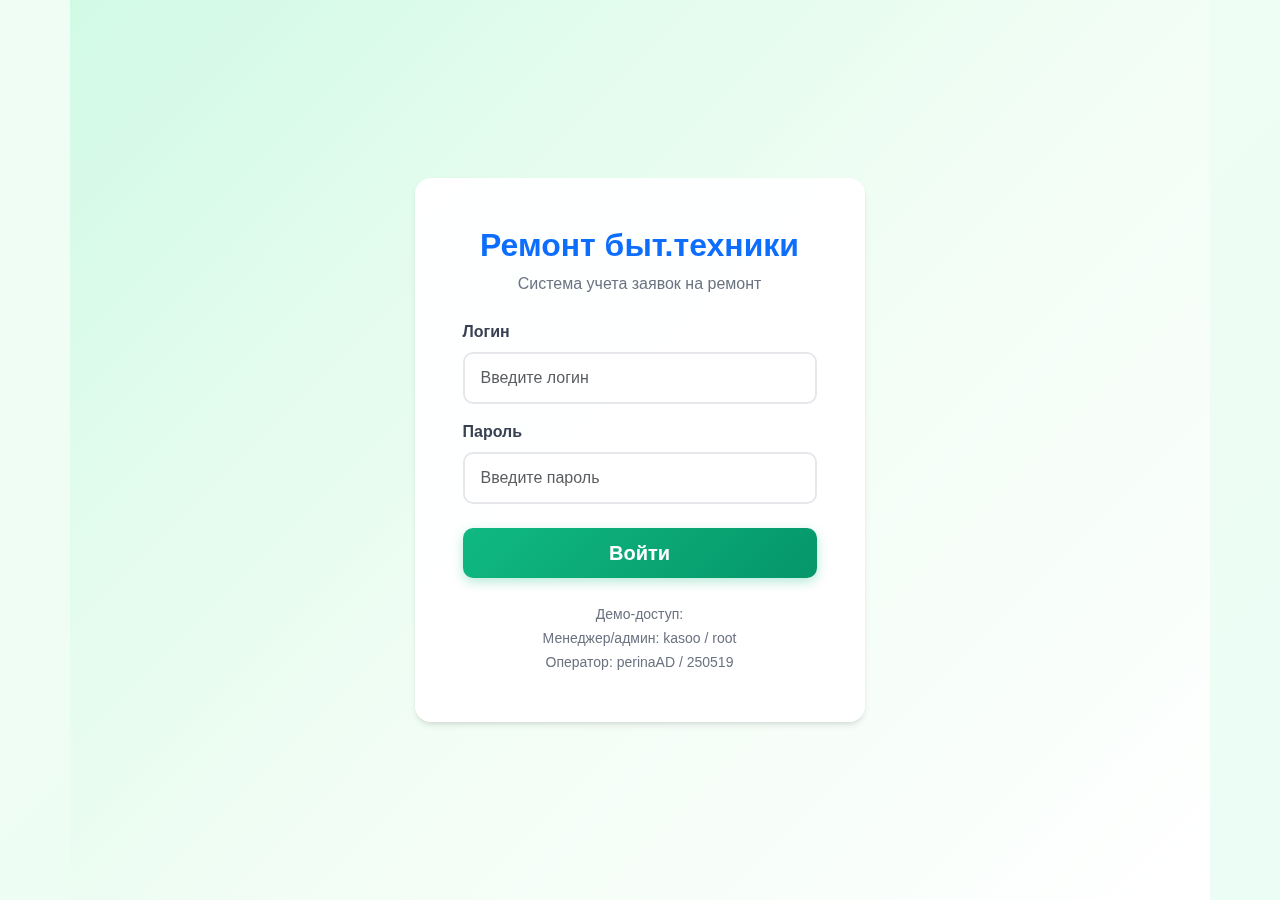
<file: frontend/index.html>
<!DOCTYPE html>
<html lang="ru">
<head>
    <meta charset="UTF-8">
    <meta name="viewport" content="width=device-width, initial-scale=1.0">
    <title>Вход в систему - Ремонт техники</title>
    <link href="https://cdn.jsdelivr.net/npm/bootstrap@5.3.2/dist/css/bootstrap.min.css" rel="stylesheet">
    <link rel="stylesheet" href="css/style.css">
</head>
<body class="bg-light">
    <div class="container">
        <div class="row justify-content-center align-items-center min-vh-100">
            <div class="col-md-5">
                <div class="card shadow">
                    <div class="card-body p-5">
                        <div class="text-center mb-4">
                            <h2 class="fw-bold text-primary">Ремонт быт.техники</h2>
                            <p class="text-muted">Система учета заявок на ремонт</p>
                        </div>

                        <form id="loginForm" onsubmit="handleLogin(event)">
                            <div class="mb-3">
                                <label for="login" class="form-label">Логин</label>
                                <input
                                    type="text"
                                    class="form-control"
                                    id="login"
                                    placeholder="Введите логин"
                                    required
                                    autocomplete="username"
                                >
                            </div>

                            <div class="mb-4">
                                <label for="password" class="form-label">Пароль</label>
                                <input
                                    type="password"
                                    class="form-control"
                                    id="password"
                                    placeholder="Введите пароль"
                                    required
                                    autocomplete="current-password"
                                >
                            </div>

                            <div class="d-grid">
                                <button type="submit" class="btn btn-primary btn-lg">
                                    Войти
                                </button>
                            </div>
                        </form>

                        <div id="errorMessage" class="alert alert-danger mt-3 d-none" role="alert">
                            <!-- Сообщение об ошибке -->
                        </div>

                        <div class="text-center mt-4">
                            <small class="text-muted">
                                Демо-доступ: <br>
                                Менеджер/админ: kasoo / root <br>
                                Оператор: perinaAD / 250519
                            </small>
                        </div>
                    </div>
                </div>
            </div>
        </div>
    </div>

    <script src="js/config.js"></script>
    <script src="js/auth.js"></script>
</body>
</html>
</file>
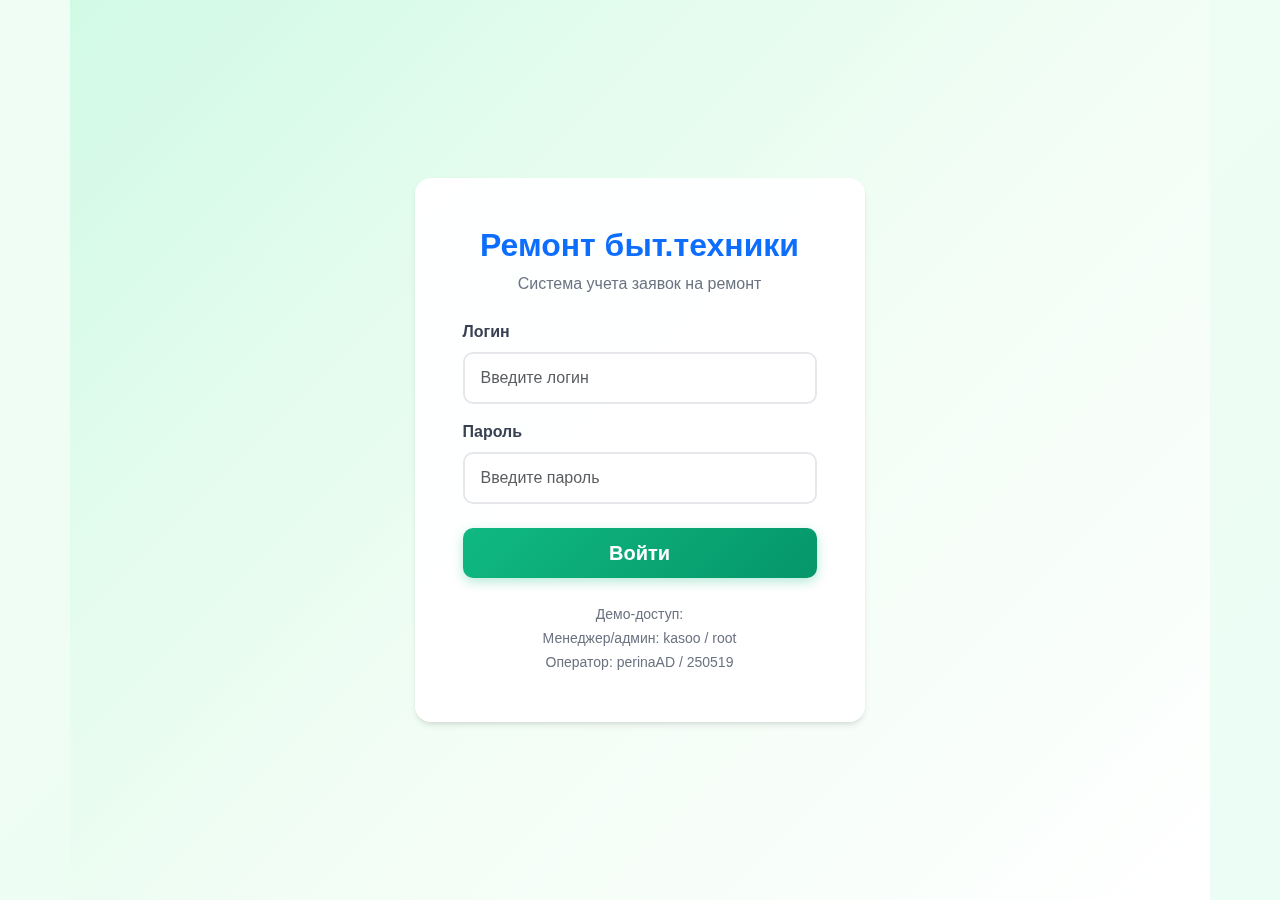
<file: frontend/dashboard.html>
<!DOCTYPE html>
<html lang="ru">
<head>
    <meta charset="UTF-8">
    <meta name="viewport" content="width=device-width, initial-scale=1.0">
    <title>Панель управления - Заявки</title>
    <link href="https://cdn.jsdelivr.net/npm/bootstrap@5.3.2/dist/css/bootstrap.min.css" rel="stylesheet">
    <link rel="stylesheet" href="https://cdnjs.cloudflare.com/ajax/libs/font-awesome/6.4.0/css/all.min.css">
    <link rel="stylesheet" href="css/style.css">
</head>
<body>
    <!-- Навигационная панель -->
    <nav class="navbar navbar-expand-lg navbar-dark bg-primary">
        <div class="container-fluid">
            <a class="navbar-brand" href="dashboard.html">
                <i class="fas fa-wrench me-2"></i>Бытовая техника ремонт
            </a>

            <button class="navbar-toggler" type="button" data-bs-toggle="collapse" data-bs-target="#navbarNav">
                <span class="navbar-toggler-icon"></span>
            </button>

            <div class="collapse navbar-collapse" id="navbarNav">
                <ul class="navbar-nav">
                    <li class="nav-item">
                        <a class="nav-link active" href="dashboard.html">Заявки</a>
                    </li>
                    <li class="nav-item">
                        <a class="nav-link" href="statistics.html">Статистика</a>
                    </li>
                    <li class="nav-item" id="usersLink" style="display:none">
                        <a class="nav-link" href="users.html">Пользователи</a>
                    </li>
                </ul>

                <ul class="navbar-nav ms-auto">
                    <li class="nav-item">
                        <span class="navbar-text text-white me-3">
                            <i class="fas fa-user-circle me-1"></i>
                            <span id="userName">Загрузка...</span>
                        </span>
                    </li>
                    <li class="nav-item">
                        <button class="btn btn-outline-light btn-sm" onclick="logout()">
                            <i class="fas fa-sign-out-alt me-1"></i>Выход
                        </button>
                    </li>
                </ul>
            </div>
        </div>
    </nav>

    <div class="container-fluid mt-4 py-4">
        <!-- Заголовок и кнопка создания -->
        <div class="row mb-4">
            <div class="col-md-8">
                <h2>Список заявок</h2>
            </div>
            <div class="col-md-4 text-end">
                <button class="btn btn-success" data-bs-toggle="modal" data-bs-target="#createRequestModal">
                    <i class="fas fa-plus me-2"></i>+ Создать заявку
                </button>
            </div>
        </div>

        <!-- Фильтры -->
        <div class="card mb-4">
            <div class="card-body">
                <div class="row g-3">
                    <div class="col-md-4">
                        <label class="form-label">Статус</label>
                        <select class="form-select" id="filterStatus" onchange="loadRequests()">
                            <option value="">Все статусы</option>
                            <option value="Новая заявка">Новая заявка</option>
                            <option value="В процессе ремонта">В процессе ремонта</option>
                            <option value="Готова к выдаче">Готова к выдаче</option>
                            <option value="Ожидание запчастей">Ожидание запчастей</option>
                            <option value="Завершена">Завершена</option>
                        </select>
                    </div>
                    <div class="col-md-4">
                        <label class="form-label">&nbsp;</label>
                        <button class="btn btn-secondary w-100" onclick="clearFilters()">
                            <i class="fas fa-times me-2"></i>Сбросить фильтры
                        </button>
                    </div>
                </div>
            </div>
        </div>

        <!-- Контейнер для карточек заявок -->
        <div class="row g-4" id="requestsContainer">
            <!-- Загрузка... -->
            <div class="col-12 text-center">
                <div class="spinner-border text-primary" role="status">
                    <span class="visually-hidden">Загрузка...</span>
                </div>
            </div>
        </div>

        <!-- Статистика -->
        <div class="row mt-4">
            <div class="col-md-3">
                <div class="card text-center">
                    <div class="card-body">
                        <h5 class="card-title">Всего заявок</h5>
                        <p class="display-6 text-primary" id="statTotal">-</p>
                    </div>
                </div>
            </div>
            <div class="col-md-3">
                <div class="card text-center">
                    <div class="card-body">
                        <h5 class="card-title">Новые</h5>
                        <p class="display-6 text-info" id="statNew">-</p>
                    </div>
                </div>
            </div>
            <div class="col-md-3">
                <div class="card text-center">
                    <div class="card-body">
                        <h5 class="card-title">В работе</h5>
                        <p class="display-6 text-warning" id="statInProgress">-</p>
                    </div>
                </div>
            </div>
            <div class="col-md-3">
                <div class="card text-center">
                    <div class="card-body">
                        <h5 class="card-title">Завершено</h5>
                        <p class="display-6 text-success" id="statCompleted">-</p>
                    </div>
                </div>
            </div>
        </div>
    </div>

    <!-- Модальное окно создания заявки -->
    <div class="modal fade" id="createRequestModal" tabindex="-1">
        <div class="modal-dialog">
            <div class="modal-content">
                <div class="modal-header">
                    <h5 class="modal-title">Создание новой заявки</h5>
                    <button type="button" class="btn-close" data-bs-dismiss="modal"></button>
                </div>
                <form id="createRequestForm" onsubmit="handleCreateRequest(event)">
                    <div class="modal-body">
                        <div class="mb-3">
                            <label class="form-label">Тип техники *</label>
                            <input type="text" class="form-control" id="tech_type" placeholder="Например: Стиральная машина" required>
                        </div>
                        <div class="mb-3">
                            <label class="form-label">Модель *</label>
                            <input type="text" class="form-control" id="tech_model" placeholder="Например: Samsung RB-37" required>
                        </div>
                        <div class="mb-3">
                            <label class="form-label">Описание проблемы *</label>
                            <textarea class="form-control" id="problem_description" rows="3" placeholder="Опишите проблему подробно..." required></textarea>
                        </div>
                        <div class="mb-3">
                            <label class="form-label">Клиент *</label>
                            <select class="form-select" id="client_id" required>
                                <option value="">Выберите клиента</option>
                            </select>
                        </div>
                    </div>
                    <div class="modal-footer">
                        <button type="button" class="btn btn-secondary" data-bs-dismiss="modal">Отмена</button>
                        <button type="submit" class="btn btn-primary">Создать заявку</button>
                    </div>
                </form>
            </div>
        </div>
    </div>

    <!-- Модальное окно просмотра заявки -->
    <div class="modal fade" id="viewRequestModal" tabindex="-1">
        <div class="modal-dialog modal-lg">
            <div class="modal-content">
                <div class="modal-header">
                    <h5 class="modal-title">Заявка #<span id="viewRequestId">-</span></h5>
                    <button type="button" class="btn-close" data-bs-dismiss="modal"></button>
                </div>
                <div class="modal-body">
                    <!-- Информация о заявке -->
                    <div class="row mb-3">
                        <div class="col-md-6">
                            <h6>Статус</h6>
                            <p id="viewStatus">-</p>
                        </div>
                    </div>

                    <div class="row mb-3">
                        <div class="col-md-6">
                            <h6>Тип техники</h6>
                            <p id="viewTechType" class="text-muted">-</p>
                        </div>
                        <div class="col-md-6">
                            <h6>Модель</h6>
                            <p id="viewTechModel" class="text-muted">-</p>
                        </div>
                    </div>

                    <div class="mb-3">
                        <h6>Описание проблемы</h6>
                        <p id="viewProblem" class="text-muted">-</p>
                    </div>

                    <div class="row mb-3">
                        <div class="col-md-6">
                            <h6>Мастер</h6>
                            <p id="viewMaster" class="text-muted">-</p>
                        </div>
                        <div class="col-md-6">
                            <h6>Клиент</h6>
                            <p id="viewClient" class="text-muted">-</p>
                        </div>
                    </div>

                    <div class="row mb-3">
                        <div class="col-md-6">
                            <h6>Дата создания</h6>
                            <p id="viewStartDate" class="text-muted">-</p>
                        </div>
                        <div class="col-md-6">
                            <h6>Дата завершения</h6>
                            <p id="viewEndDate" class="text-muted">-</p>
                        </div>
                    </div>

                    <!-- Комментарии -->
                    <hr>
                    <div class="d-flex justify-content-between align-items-center mb-2">
                        <h6>Комментарии</h6>
                        <button class="btn btn-sm btn-outline-primary" onclick="openAddComment()">
                            <i class="fas fa-plus me-1"></i>Добавить
                        </button>
                    </div>
                    <div id="viewComments" class="mt-2">
                        <p class="text-muted">Комментариев пока нет</p>
                    </div>

                    <!-- QR-код для отзыва -->
                    <hr>
                    <div class="text-center">
                        <h6>Отзыв клиента</h6>
                        <img id="qrFeedback" src="" alt="QR-код для отзыва" style="max-width: 200px;">
                        <p class="text-muted mt-2">
                            <small>Отсканируйте QR-код для получения отзыва</small>
                        </p>
                    </div>
                </div>
                <div class="modal-footer">
                    <button type="button" class="btn btn-secondary" data-bs-dismiss="modal">Закрыть</button>

                    <!-- Кнопки управления заявкой -->
                    <div id="editButtons" style="display:none;">
                        <button type="button" class="btn btn-warning" onclick="openEditMode()">
                            <i class="fas fa-edit me-1"></i>Редактировать
                        </button>
                        <button type="button" class="btn btn-success" onclick="assignMaster()">
                            <i class="fas fa-user-plus me-1"></i>Назначить мастера
                        </button>
                        <button type="button" class="btn btn-primary" onclick="changeStatus()">
                            <i class="fas fa-exchange-alt me-1"></i>Изменить статус
                        </button>
                    </div>
                </div>
            </div>
        </div>
    </div>

    <!-- Модальное окно редактирования заявки -->
    <div class="modal fade" id="editRequestModal" tabindex="-1">
        <div class="modal-dialog">
            <div class="modal-content">
                <div class="modal-header">
                    <h5 class="modal-title">Редактирование заявки #<span id="editRequestId">-</span></h5>
                    <button type="button" class="btn-close" data-bs-dismiss="modal"></button>
                </div>
                <form id="editRequestForm" onsubmit="handleEditRequest(event)">
                    <div class="modal-body">
                        <div class="mb-3">
                            <label class="form-label">Статус</label>
                            <select class="form-select" id="editStatus" required>
                                <option value="">Выберите статус</option>
                                <option value="Новая заявка">Новая заявка</option>
                                <option value="В процессе ремонта">В процессе ремонта</option>
                                <option value="Готова к выдаче">Готова к выдаче</option>
                                <option value="Ожидание запчастей">Ожидание запчастей</option>
                                <option value="Завершена">Завершена</option>
                            </select>
                        </div>
                        <div class="mb-3">
                            <label class="form-label">Мастер</label>
                            <select class="form-select" id="editMaster">
                                <option value="">Не назначен</option>
                            </select>
                        </div>
                        <div class="mb-3">
                            <label class="form-label">Тип техники</label>
                            <input type="text" class="form-control" id="editTechType" disabled>
                        </div>
                        <div class="mb-3">
                            <label class="form-label">Модель</label>
                            <input type="text" class="form-control" id="editTechModel" disabled>
                        </div>
                        <div class="mb-3">
                            <label class="form-label">Описание проблемы</label>
                            <textarea class="form-control" id="editProblem" rows="3"></textarea>
                        </div>
                    </div>
                    <div class="modal-footer">
                        <button type="button" class="btn btn-secondary" data-bs-dismiss="modal">Отмена</button>
                        <button type="submit" class="btn btn-primary">
                            <i class="fas fa-save me-1"></i>Сохранить изменения
                        </button>
                    </div>
                </form>
            </div>
        </div>
    </div>

    <!-- Модальное окно добавления комментария -->
    <div class="modal fade" id="addCommentModal" tabindex="-1">
        <div class="modal-dialog">
            <div class="modal-content">
                <div class="modal-header">
                    <!-- Скрытое поле для хранения request_id -->
                    <h5 class="modal-title">Добавить комментарий к заявке #<span id="commentRequestIdDisplay">-</span></h5>
                    <button type="button" class="btn-close" data-bs-dismiss="modal"></button>
                </div>
                <form id="addCommentForm" onsubmit="handleAddComment(event)">
                    <!-- Скрытое поле для хранения request_id -->
                    <input type="hidden" id="commentRequestId" value="">

                    <div class="modal-body">
                        <div class="mb-3">
                            <label class="form-label">Комментарий</label>
                            <textarea class="form-control" id="commentMessage" rows="4" placeholder="Введите комментарий..." required></textarea>
                        </div>
                    </div>
                    <div class="modal-footer">
                        <button type="button" class="btn btn-secondary" data-bs-dismiss="modal">Отмена</button>
                        <button type="submit" class="btn btn-primary">
                            <i class="fas fa-comment me-1"></i>Добавить
                        </button>
                    </div>
                </form>
            </div>
        </div>
    </div>

    <script src="https://cdn.jsdelivr.net/npm/bootstrap@5.3.2/dist/js/bootstrap.bundle.min.js"></script>
    <script src="js/config.js"></script>
    <script src="js/auth.js"></script>
    <script src="js/requests.js"></script>
</body>
</html>
</file>
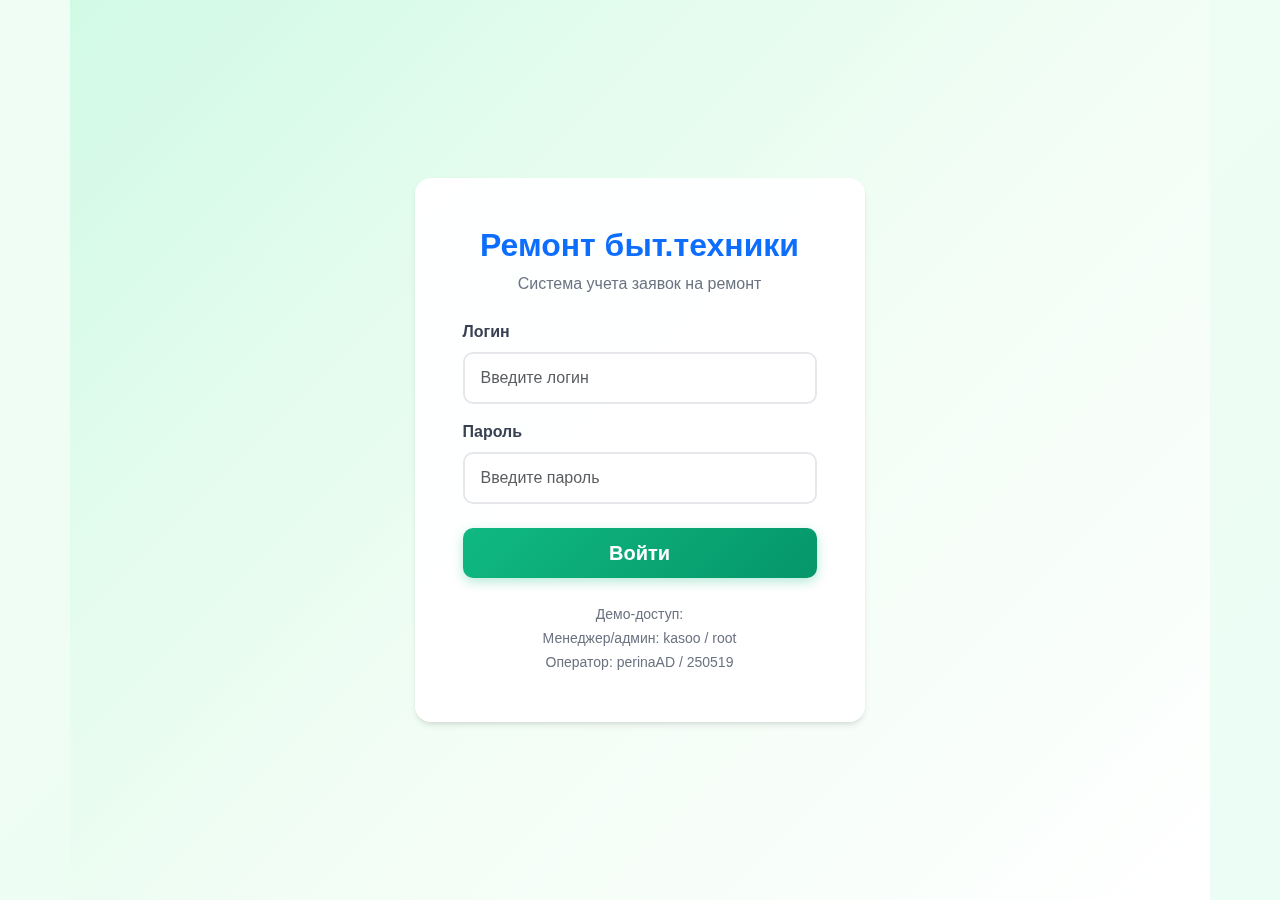
<file: frontend/statistics.html>
<!DOCTYPE html>
<html lang="ru">
<head>
    <meta charset="UTF-8">
    <meta name="viewport" content="width=device-width, initial-scale=1.0">
    <title>Статистика и аналитика</title>
    <link href="https://cdn.jsdelivr.net/npm/bootstrap@5.3.2/dist/css/bootstrap.min.css" rel="stylesheet">
    <link rel="stylesheet" href="css/style.css">
</head>
<body>
    <!-- Навигация -->
    <nav class="navbar navbar-expand-lg navbar-dark bg-primary">
        <div class="container-fluid">
            <a class="navbar-brand" href="dashboard.html">🔧 Техника</a>
            <button class="navbar-toggler" type="button" data-bs-toggle="collapse" data-bs-target="#navbarNav">
                <span class="navbar-toggler-icon"></span>
            </button>
            <div class="collapse navbar-collapse" id="navbarNav">
                <ul class="navbar-nav">
                    <li class="nav-item">
                        <a class="nav-link" href="dashboard.html">Заявки</a>
                    </li>
                    <li class="nav-item">
                        <a class="nav-link active" href="statistics.html">Статистика</a>
                    </li>
                    <li class="nav-item" id="usersLink" style="display:none;">
                        <a class="nav-link" href="users.html">Пользователи</a>
                    </li>
                </ul>
                <ul class="navbar-nav ms-auto">
                    <li class="nav-item">
                        <span class="navbar-text text-white me-3">
                            👤 <span id="userName">Загрузка...</span>
                        </span>
                    </li>
                    <li class="nav-item">
                        <button class="btn btn-outline-light btn-sm" onclick="logout()">Выход</button>
                    </li>
                </ul>
            </div>
        </div>
    </nav>

    <div class="container mt-4">
        <h2 class="mb-4">📊 Статистика и аналитика</h2>

        <!-- Общая статистика -->
        <div class="row mb-4">
            <div class="col-md-3">
                <div class="card text-center bg-primary text-white">
                    <div class="card-body">
                        <h5>Всего заявок</h5>
                        <p class="display-4" id="statTotalRequests">-</p>
                    </div>
                </div>
            </div>
            <div class="col-md-3">
                <div class="card text-center bg-success text-white">
                    <div class="card-body">
                        <h5>Завершено</h5>
                        <p class="display-4" id="statCompleted">-</p>
                    </div>
                </div>
            </div>
            <div class="col-md-3">
                <div class="card text-center bg-warning text-dark">
                    <div class="card-body">
                        <h5>Среднее время</h5>
                        <p class="display-4" id="statAvgTime">-</p>
                        <small>дней</small>
                    </div>
                </div>
            </div>
            <div class="col-md-3">
                <div class="card text-center bg-info text-white">
                    <div class="card-body">
                        <h5>Мастеров</h5>
                        <p class="display-4" id="statMasters">-</p>
                    </div>
                </div>
            </div>
        </div>


        <!-- QR-код для обратной связи -->
        <div class="card">
            <div class="card-header">
                <h5>📱 QR-код формы обратной связи</h5>
            </div>
            <div class="card-body text-center">
                <img id="qrCode" src="" alt="QR-код" style="max-width: 300px;">
                <p class="mt-3">
                    <a href="#" id="feedbackLink" target="_blank" class="btn btn-primary">
                        Открыть форму обратной связи
                    </a>
                </p>
            </div>
        </div>
    </div>

    <script src="https://cdn.jsdelivr.net/npm/bootstrap@5.3.2/dist/js/bootstrap.bundle.min.js"></script>
    <script src="js/config.js"></script>
    <script src="js/auth.js"></script>

    <script>
        // Загрузка статистики
        document.addEventListener('DOMContentLoaded', async () => {
            await loadStatistics();
            loadQRCode();
        });

        async function loadStatistics() {
            try {
                const response = await api.get('/statistics/');
                const data = await response.json();

                if (!response.ok) {
                    console.error('Ошибка ответа:', data);
                    return;
                }

                console.log('Получены данные статистики:', data);

                // ✅ Под новый backend: числа лежат прямо в полях
                document.getElementById('statTotalRequests').textContent = data.total_requests || 0;
                document.getElementById('statCompleted').textContent = data.completed_requests || 0;
                document.getElementById('statAvgTime').textContent = data.avg_completion_days || 0;
                document.getElementById('statMasters').textContent = data.masters_count || 0;

                // Статистика по проектам
                displayProjectStats(data.project_statistics || []);

                // Нагрузка на мастеров
                displayMasterWorkload(data.master_workload || []);

            } catch (error) {
                console.error('Error loading statistics:', error);
            }
        }

        function displayProjectStats(projects) {
            const tbody = document.getElementById('projectStats');
            if (!projects || projects.length === 0) {
                tbody.innerHTML = '<tr><td colspan="4" class="text-center text-muted">Нет данных</td></tr>';
                return;
            }

            tbody.innerHTML = projects.map(p => {
                const total = p.total_requests || 0;
                const completed = p.completed_requests || 0;
                const percentage = total > 0 ? Math.round((completed / total) * 100) : 0;

                return `
                    <tr>
                        <td><strong>${p.project ?? 'Не указан'}</strong></td>
                        <td>${total}</td>
                        <td>${completed}</td>
                        <td>
                            <div class="progress">
                                <div class="progress-bar bg-success" style="width: ${percentage}%">
                                    ${percentage}%
                                </div>
                            </div>
                        </td>
                    </tr>
                `;
            }).join('');
        }

        function displayMasterWorkload(masters) {
            const tbody = document.getElementById('masterWorkload');
            if (!masters || masters.length === 0) {
                tbody.innerHTML = '<tr><td colspan="4" class="text-center text-muted">Нет данных</td></tr>';
                return;
            }

            tbody.innerHTML = masters.map(m => `
                <tr>
                    <td>${m.master_name ?? '-'}</td>
                    <td><span class="badge bg-warning">${m.active_requests ?? 0}</span></td>
                    <td><span class="badge bg-success">${m.completed_requests ?? 0}</span></td>
                    <td><strong>${m.total_requests ?? 0}</strong></td>
                </tr>
            `).join('');
        }

        function loadQRCode() {
            const qrUrl = `${API_URL.replace('/api', '')}/qr/feedback`;
            document.getElementById('qrCode').src = qrUrl;

            // Ссылка на форму (из config.py)
            document.getElementById('feedbackLink').href =
                'https://docs.google.com/forms/d/e/1FAIpQLSdhZcExx6LSIXxk0ub55mSu-WIh23WYdGG9HY5EZhLDo7P8eA/viewform';
        }
    </script>
</body>
</html>
</file>
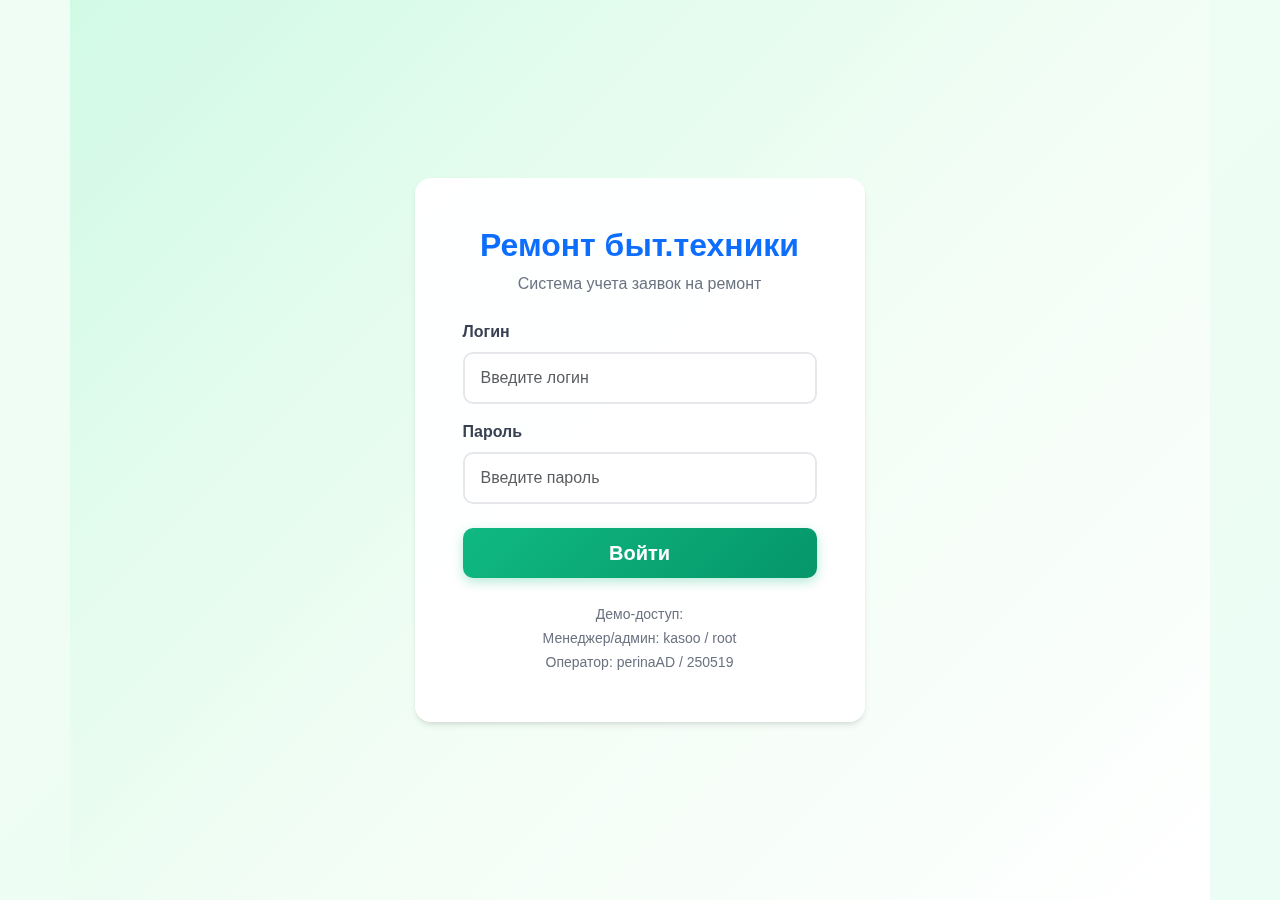
<file: frontend/users.html>
<!DOCTYPE html>
<html lang="ru">
<head>
    <meta charset="UTF-8">
    <meta name="viewport" content="width=device-width, initial-scale=1.0">
    <title>Управление пользователями</title>
    <link href="https://cdn.jsdelivr.net/npm/bootstrap@5.3.2/dist/css/bootstrap.min.css" rel="stylesheet">
    <link rel="stylesheet" href="css/style.css">
</head>
<body>
    <!-- Навигация -->
    <nav class="navbar navbar-expand-lg navbar-dark bg-primary">
        <div class="container-fluid">
            <a class="navbar-brand" href="dashboard.html">🔧 Техника</a>
            <button class="navbar-toggler" type="button" data-bs-toggle="collapse" data-bs-target="#navbarNav">
                <span class="navbar-toggler-icon"></span>
            </button>
            <div class="collapse navbar-collapse" id="navbarNav">
                <ul class="navbar-nav">
                    <li class="nav-item">
                        <a class="nav-link" href="dashboard.html">Заявки</a>
                    </li>
                    <li class="nav-item">
                        <a class="nav-link" href="statistics.html">Статистика</a>
                    </li>
                    <li class="nav-item">
                        <a class="nav-link active" href="users.html">Пользователи</a>
                    </li>
                </ul>
                <ul class="navbar-nav ms-auto">
                    <li class="nav-item">
                        <span class="navbar-text text-white me-3">
                            👤 <span id="userName">Загрузка...</span>
                        </span>
                    </li>
                    <li class="nav-item">
                        <button class="btn btn-outline-light btn-sm" onclick="logout()">Выход</button>
                    </li>
                </ul>
            </div>
        </div>
    </nav>

    <div class="container mt-4">
        <!-- Заголовок -->
        <div class="row mb-4">
            <div class="col-md-8">
                <h2>Управление пользователями</h2>
            </div>
            <div class="col-md-4 text-end">
                <button class="btn btn-success" data-bs-toggle="modal" data-bs-target="#createUserModal">
                    + Добавить пользователя
                </button>
            </div>
        </div>

        <!-- Фильтр по роли -->
        <div class="card mb-4">
            <div class="card-body">
                <div class="row">
                    <div class="col-md-4">
                        <label class="form-label">Роль</label>
                        <select class="form-select" id="filterUserType" onchange="loadUsers()">
                            <option value="">Все роли</option>
                            <option value="Менеджер">Менеджер</option>
                            <option value="Мастер">Мастер</option>
                            <option value="Оператор">Оператор</option>
                            <option value="Заказчик">Заказчик</option>
                        </select>
                    </div>
                </div>
            </div>
        </div>

        <!-- Таблица пользователей -->
        <div class="card">
            <div class="card-body">
                <div class="table-responsive">
                    <table class="table table-hover">
                        <thead>
                            <tr>
                                <th>ID</th>
                                <th>ФИО</th>
                                <th>Логин</th>
                                <th>Телефон</th>
                                <th>Роль</th>
                                <th>Действия</th>
                            </tr>
                        </thead>
                        <tbody id="usersTable">
                            <tr>
                                <td colspan="6" class="text-center">
                                    <div class="spinner-border text-primary" role="status">
                                        <span class="visually-hidden">Загрузка...</span>
                                    </div>
                                </td>
                            </tr>
                        </tbody>
                    </table>
                </div>
            </div>
        </div>
    </div>

    <!-- Модальное окно создания пользователя -->
    <div class="modal fade" id="createUserModal" tabindex="-1">
        <div class="modal-dialog">
            <div class="modal-content">
                <div class="modal-header">
                    <h5 class="modal-title">Добавить пользователя</h5>
                    <button type="button" class="btn-close" data-bs-dismiss="modal"></button>
                </div>
                <form id="createUserForm" onsubmit="handleCreateUser(event)">
                    <div class="modal-body">
                        <div class="mb-3">
                            <label class="form-label">ФИО *</label>
                            <input type="text" class="form-control" id="full_name" placeholder="Иванов Иван Иванович" required>
                        </div>
                        <div class="mb-3">
                            <label class="form-label">Телефон *</label>
                            <input type="tel" class="form-control" id="phone" placeholder="8-999-999-99-99" required>
                        </div>
                        <div class="mb-3">
                            <label class="form-label">Логин *</label>
                            <input type="text" class="form-control" id="login" placeholder="user_login" required>
                        </div>
                        <div class="mb-3">
                            <label class="form-label">Пароль *</label>
                            <input type="password" class="form-control" id="password" placeholder="Минимум 3 символа" required minlength="3">
                        </div>
                        <div class="mb-3">
                            <label class="form-label">Роль *</label>
                            <select class="form-select" id="user_type" required>
                                <option value="">Выберите роль</option>
                                <option value="Менеджер">Менеджер</option>
                                <option value="Мастер">Мастер</option>
                                <option value="Оператор">Оператор</option>
                                <option value="Заказчик">Заказчик</option>
                            </select>
                        </div>
                    </div>
                    <div class="modal-footer">
                        <button type="button" class="btn btn-secondary" data-bs-dismiss="modal">Отмена</button>
                        <button type="submit" class="btn btn-primary">Создать</button>
                    </div>
                </form>
            </div>
        </div>
    </div>

    <script src="https://cdn.jsdelivr.net/npm/bootstrap@5.3.2/dist/js/bootstrap.bundle.min.js"></script>
    <script src="js/config.js"></script>
    <script src="js/auth.js"></script>
    <script src="js/users.js"></script>
</body>
</html>
</file>
<file: frontend/css/style.css>
/* ========== ЗЕЛЕНАЯ ТЕМА - ПОЛНЫЙ STYLE.CSS С КАРТОЧКАМИ ========== */

:root {
    --primary-green: #10b981;
    --dark-green: #059669;
    --light-green: #d1fae5;
    --success-green: #34d399;
    --forest-green: #065f46;
}

/* ========== ОБЩИЕ СТИЛИ ========== */
body {
    font-family: 'Inter', 'Segoe UI', Tahoma, Geneva, Verdana, sans-serif;
    background: linear-gradient(135deg, #f0fdf4 0%, #ecfdf5 100%);
    min-height: 100vh;
}

/* ========== НАВИГАЦИЯ ========== */
.navbar {
    background: linear-gradient(135deg, var(--forest-green) 0%, var(--dark-green) 100%) !important;
    box-shadow: 0 4px 20px rgba(5, 150, 105, 0.3);
}

.navbar-brand {
    font-size: 1.5rem;
    font-weight: 700;
    color: white !important;
    text-shadow: 0 2px 4px rgba(0,0,0,0.2);
}

.navbar-nav .nav-link {
    color: rgba(255, 255, 255, 0.85) !important;
    font-weight: 500;
    transition: all 0.3s;
}

.navbar-nav .nav-link:hover {
    color: white !important;
    transform: translateY(-2px);
}

/* ========== КАРТОЧКИ ОБЩИЕ ========== */
.card {
    border: none;
    border-radius: 16px;
    box-shadow: 0 4px 20px rgba(16, 185, 129, 0.15);
    overflow: hidden;
    transition: all 0.3s cubic-bezier(0.4, 0, 0.2, 1);
    background: white;
    animation: slideInUp 0.6s cubic-bezier(0.4, 0, 0.2, 1);
}

.card:hover {
    transform: translateY(-8px);
    box-shadow: 0 12px 40px rgba(16, 185, 129, 0.25);
}

.card-header {
    background: linear-gradient(135deg, var(--primary-green) 0%, var(--success-green) 100%);
    color: white;
    font-weight: 600;
    padding: 1.25rem 1.5rem;
    border-bottom: none;
}

/* ========== КАРТОЧКИ ЗАЯВОК ========== */
.request-card {
    background: white;
    border-radius: 16px;
    overflow: hidden;
    box-shadow: 0 4px 20px rgba(16, 185, 129, 0.1);
    transition: all 0.4s cubic-bezier(0.4, 0, 0.2, 1);
    height: 100%;
    display: flex;
    flex-direction: column;
}

.request-card:hover {
    transform: translateY(-10px);
    box-shadow: 0 12px 40px rgba(16, 185, 129, 0.25);
}

/* Заголовок карточки заявки */
.request-card-header {
    padding: 1.5rem;
    background: linear-gradient(135deg, #10b981 0%, #059669 100%);
    display: flex;
    justify-content: space-between;
    align-items: center;
}

/* Цвета для разных статусов */
.request-card.status-new .request-card-header {
    background: linear-gradient(135deg, #06b6d4 0%, #0891b2 100%);
}

.request-card.status-progress .request-card-header {
    background: linear-gradient(135deg, #f59e0b 0%, #d97706 100%);
}

.request-card.status-ready .request-card-header {
    background: linear-gradient(135deg, #10b981 0%, #059669 100%);
}

.request-card.status-waiting .request-card-header {
    background: linear-gradient(135deg, #64748b 0%, #475569 100%);
}

.request-card.status-completed .request-card-header {
    background: linear-gradient(135deg, #1f2937 0%, #111827 100%);
}

/* ID заявки */
.request-id {
    background: rgba(255, 255, 255, 0.25);
    backdrop-filter: blur(10px);
    padding: 0.5rem 1rem;
    border-radius: 12px;
    color: white;
    font-weight: 700;
    font-size: 1.125rem;
}

/* Тело карточки заявки */
.request-card-body {
    padding: 1.5rem;
    flex: 1;
    display: flex;
    flex-direction: column;
    gap: 1.25rem;
}

/* Информация о технике */
.tech-info {
    display: flex;
    gap: 1rem;
    align-items: flex-start;
    padding-bottom: 1rem;
    border-bottom: 2px solid #f3f4f6;
}

.tech-icon {
    width: 50px;
    height: 50px;
    background: linear-gradient(135deg, #10b981 0%, #059669 100%);
    border-radius: 12px;
    display: flex;
    align-items: center;
    justify-content: center;
    color: white;
    font-size: 1.5rem;
    flex-shrink: 0;
}

.tech-details {
    flex: 1;
}

.tech-type {
    font-size: 1.125rem;
    font-weight: 700;
    color: #1f2937;
    margin: 0 0 0.25rem 0;
    line-height: 1.3;
}

.tech-model {
    font-size: 0.938rem;
    color: #6b7280;
    margin: 0;
}

/* Мета информация */
.request-meta {
    display: flex;
    flex-direction: column;
    gap: 0.75rem;
}

.meta-item {
    display: flex;
    align-items: center;
    gap: 0.75rem;
    font-size: 0.938rem;
    color: #4b5563;
}

.meta-item i {
    width: 20px;
    color: #10b981;
    font-size: 1rem;
}

/* ========== ТАБЛИЦЫ ========== */
.table {
    border-radius: 12px;
    overflow: hidden;
    box-shadow: 0 2px 12px rgba(0,0,0,0.08);
}

.table thead {
    background: linear-gradient(135deg, var(--dark-green) 0%, var(--primary-green) 100%);
    color: white;
}

.table thead th {
    border: none;
    padding: 1rem 1.25rem;
    font-weight: 600;
    text-transform: uppercase;
    font-size: 0.813rem;
    letter-spacing: 0.5px;
}

.table tbody tr {
    transition: all 0.2s ease;
    border-bottom: 1px solid #e5e7eb;
}

.table tbody tr:hover {
    background: linear-gradient(90deg, var(--light-green) 0%, rgba(209, 250, 229, 0.3) 100%);
    transform: scale(1.01);
    box-shadow: 0 2px 8px rgba(16, 185, 129, 0.15);
}

.table tbody td {
    padding: 1rem 1.25rem;
    vertical-align: middle;
}

.table tbody tr:nth-child(even) {
    background-color: #f9fafb;
}

/* ========== БЕЙДЖИ СТАТУСОВ ========== */
.badge {
    padding: 0.5em 1.25em;
    font-size: 0.813rem;
    font-weight: 600;
    border-radius: 20px;
    transition: all 0.3s;
    text-transform: uppercase;
    letter-spacing: 0.3px;
}

.badge:hover {
    transform: scale(1.1);
}

.badge.bg-info {
    background: linear-gradient(135deg, #06b6d4 0%, #0891b2 100%) !important;
    box-shadow: 0 4px 12px rgba(6, 182, 212, 0.3);
}

.badge.bg-warning {
    background: linear-gradient(135deg, #fbbf24 0%, #f59e0b 100%) !important;
    color: #78350f;
    box-shadow: 0 4px 12px rgba(251, 191, 36, 0.3);
}

.badge.bg-success {
    background: linear-gradient(135deg, var(--success-green) 0%, var(--primary-green) 100%) !important;
    box-shadow: 0 4px 12px rgba(16, 185, 129, 0.3);
}

.badge.bg-secondary {
    background: linear-gradient(135deg, #64748b 0%, #475569 100%) !important;
    box-shadow: 0 4px 12px rgba(100, 116, 139, 0.3);
}

.badge.bg-danger {
    background: linear-gradient(135deg, #ef4444 0%, #dc2626 100%) !important;
    box-shadow: 0 4px 12px rgba(239, 68, 68, 0.3);
}

.badge.bg-primary {
    background: linear-gradient(135deg, var(--primary-green) 0%, var(--dark-green) 100%) !important;
    box-shadow: 0 4px 12px rgba(16, 185, 129, 0.3);
}

.badge.bg-dark {
    background: linear-gradient(135deg, #1f2937 0%, #111827 100%) !important;
    box-shadow: 0 4px 12px rgba(31, 41, 55, 0.3);
}

/* ========== КНОПКИ ========== */
.btn {
    border-radius: 10px;
    padding: 0.625rem 1.75rem;
    font-weight: 600;
    transition: all 0.3s cubic-bezier(0.4, 0, 0.2, 1);
    border: none;
}

.btn-primary {
    background: linear-gradient(135deg, var(--primary-green) 0%, var(--dark-green) 100%);
    box-shadow: 0 4px 12px rgba(16, 185, 129, 0.3);
}

.btn-primary:hover {
    background: linear-gradient(135deg, var(--dark-green) 0%, var(--forest-green) 100%);
    transform: translateY(-3px);
    box-shadow: 0 8px 20px rgba(16, 185, 129, 0.4);
}

.btn-outline-primary {
    border: 2px solid var(--primary-green);
    color: var(--primary-green);
    background: transparent;
}

.btn-outline-primary:hover {
    background: var(--primary-green);
    color: white;
    transform: translateY(-3px);
    box-shadow: 0 8px 20px rgba(16, 185, 129, 0.3);
}

.btn-success {
    background: linear-gradient(135deg, var(--success-green) 0%, var(--primary-green) 100%);
    box-shadow: 0 4px 12px rgba(52, 211, 153, 0.3);
}

.btn-success:hover {
    background: linear-gradient(135deg, var(--primary-green) 0%, var(--dark-green) 100%);
    transform: translateY(-3px);
}

.btn-outline-success {
    border: 2px solid var(--success-green);
    color: var(--success-green);
}

.btn-outline-success:hover {
    background: var(--success-green);
    color: white;
    transform: translateY(-3px);
}

.btn-outline-danger {
    border: 2px solid #ef4444;
    color: #ef4444;
}

.btn-outline-danger:hover {
    background: #ef4444;
    color: white;
    transform: translateY(-3px);
}

.btn-sm {
    padding: 0.375rem 1rem;
    font-size: 0.875rem;
}

/* ========== МОДАЛЬНЫЕ ОКНА ========== */
.modal-content {
    border-radius: 20px;
    border: none;
    box-shadow: 0 20px 60px rgba(0,0,0,0.3);
    overflow: hidden;
}

.modal-header {
    background: linear-gradient(135deg, var(--primary-green) 0%, var(--dark-green) 100%);
    color: white;
    border-bottom: none;
    padding: 1.5rem 2rem;
}

.modal-header .btn-close {
    filter: brightness(0) invert(1);
}

.modal-title {
    font-weight: 700;
}

.modal-body {
    padding: 2rem;
}

.modal-footer {
    border-top: 2px solid #f3f4f6;
    padding: 1.5rem 2rem;
}

/* ========== ФОРМЫ ========== */
.form-control, .form-select {
    border-radius: 10px;
    border: 2px solid #e5e7eb;
    padding: 0.75rem 1rem;
    transition: all 0.3s;
}

.form-control:focus, .form-select:focus {
    border-color: var(--primary-green);
    box-shadow: 0 0 0 0.2rem rgba(16, 185, 129, 0.25);
    transform: translateY(-2px);
}

.form-label {
    font-weight: 600;
    color: #374151;
    margin-bottom: 0.5rem;
}

/* ========== СТРАНИЦА ВХОДА ========== */
.min-vh-100 {
    background: linear-gradient(135deg, var(--light-green) 0%, #f0fdf4 50%, white 100%);
}

.min-vh-100 .card {
    backdrop-filter: blur(10px);
    background: rgba(255, 255, 255, 0.95);
    max-width: 450px;
}

/* ========== СТАТИСТИКА ========== */
.stats-card {
    border-left: 4px solid var(--primary-green);
    transition: all 0.3s;
}

.stats-card:hover {
    border-left-width: 8px;
    margin-left: -4px;
}

/* ========== АНИМАЦИИ ========== */
@keyframes slideInUp {
    from {
        opacity: 0;
        transform: translateY(30px);
    }
    to {
        opacity: 1;
        transform: translateY(0);
    }
}

@keyframes cardFadeIn {
    from {
        opacity: 0;
        transform: translateY(20px);
    }
    to {
        opacity: 1;
        transform: translateY(0);
    }
}

.request-card {
    animation: cardFadeIn 0.5s ease-out backwards;
}

.request-card:nth-child(1) { animation-delay: 0.05s; }
.request-card:nth-child(2) { animation-delay: 0.1s; }
.request-card:nth-child(3) { animation-delay: 0.15s; }
.request-card:nth-child(4) { animation-delay: 0.2s; }
.request-card:nth-child(5) { animation-delay: 0.25s; }
.request-card:nth-child(6) { animation-delay: 0.3s; }
.request-card:nth-child(7) { animation-delay: 0.35s; }
.request-card:nth-child(8) { animation-delay: 0.4s; }

@keyframes fadeIn {
    from {
        opacity: 0;
        transform: translateY(20px);
    }
    to {
        opacity: 1;
        transform: translateY(0);
    }
}

/* ========== СКРОЛЛБАР ========== */
::-webkit-scrollbar {
    width: 10px;
    height: 10px;
}

::-webkit-scrollbar-track {
    background: #f1f5f9;
}

::-webkit-scrollbar-thumb {
    background: var(--primary-green);
    border-radius: 10px;
}

::-webkit-scrollbar-thumb:hover {
    background: var(--dark-green);
}

/* ========== АЛЕРТЫ ========== */
.alert {
    border-radius: 12px;
    border: none;
    box-shadow: 0 4px 12px rgba(0,0,0,0.1);
    animation: slideInUp 0.3s ease-out;
}

.alert-success {
    background: linear-gradient(135deg, var(--light-green) 0%, #d1fae5 100%);
    color: var(--forest-green);
    border-left: 4px solid var(--primary-green);
}

.alert-danger {
    background: linear-gradient(135deg, #fee2e2 0%, #fecaca 100%);
    color: #991b1b;
    border-left: 4px solid #ef4444;
}

.alert-warning {
    background: linear-gradient(135deg, #fef3c7 0%, #fde68a 100%);
    color: #78350f;
    border-left: 4px solid #f59e0b;
}

.alert-info {
    background: linear-gradient(135deg, #dbeafe 0%, #bfdbfe 100%);
    color: #1e3a8a;
    border-left: 4px solid #3b82f6;
}

/* ========== АДАПТИВНОСТЬ ========== */
@media (max-width: 1400px) {
    .col-xl-4 {
        flex: 0 0 33.333%;
        max-width: 33.333%;
    }
}

@media (max-width: 992px) {
    .request-card-header {
        padding: 1.25rem;
    }

    .tech-icon {
        width: 45px;
        height: 45px;
        font-size: 1.25rem;
    }
}

@media (max-width: 768px) {
    .table {
        font-size: 0.875rem;
    }

    .btn {
        padding: 0.5rem 1.25rem;
        font-size: 0.875rem;
    }

    .card {
        margin-bottom: 1rem;
    }

    .tech-icon {
        width: 40px;
        height: 40px;
        font-size: 1.125rem;
    }

    .tech-type {
        font-size: 1rem;
    }

    .request-card-body {
        padding: 1.25rem;
    }

    .request-id {
        font-size: 1rem;
        padding: 0.375rem 0.75rem;
    }
}

@media (max-width: 576px) {
    .modal-body {
        padding: 1.5rem;
    }

    .meta-item {
        font-size: 0.875rem;
    }

    .request-card-header {
        padding: 1rem;
        flex-direction: column;
        gap: 0.75rem;
        align-items: flex-start;
    }
}

/* ========== ДОПОЛНИТЕЛЬНЫЕ УТИЛИТЫ ========== */
.text-muted {
    color: #6b7280 !important;
}

.fw-semibold {
    font-weight: 600 !important;
}

.fw-bold {
    font-weight: 700 !important;
}

.shadow-sm {
    box-shadow: 0 1px 2px 0 rgba(0, 0, 0, 0.05) !important;
}

.shadow {
    box-shadow: 0 4px 6px -1px rgba(0, 0, 0, 0.1), 0 2px 4px -1px rgba(0, 0, 0, 0.06) !important;
}

.shadow-lg {
    box-shadow: 0 10px 15px -3px rgba(0, 0, 0, 0.1), 0 4px 6px -2px rgba(0, 0, 0, 0.05) !important;
}
</file>
